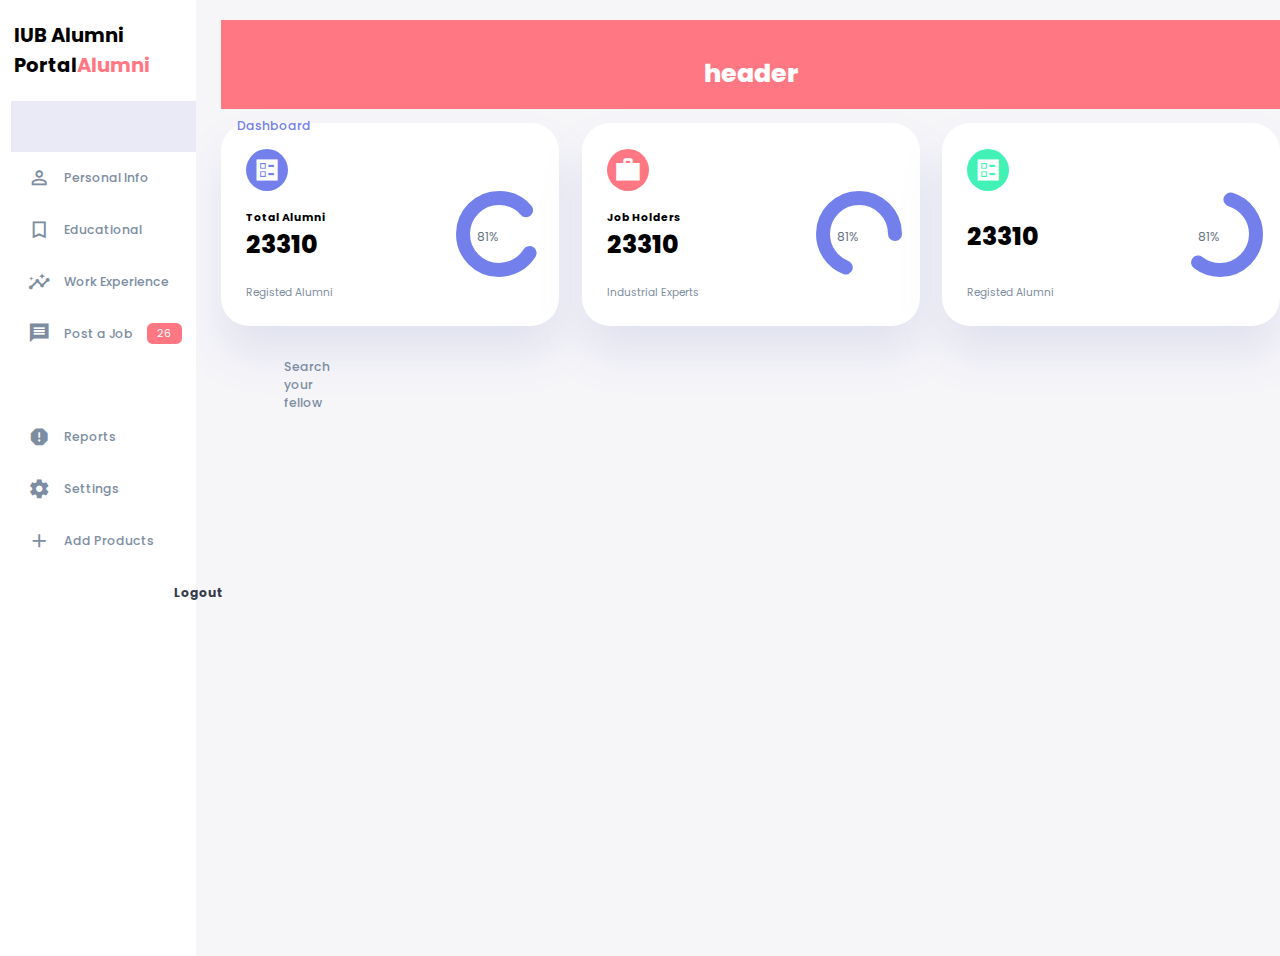
<file: index.html>
<!DOCTYPE html>
<html lang="en">

<head>
    <meta charset="UTF-8">
    <meta http-equiv="X-UA-Compatible" content="IE=edge">
    <meta name="viewport" content="width=device-width, initial-scale=1.0">
    <link rel="stylesheet" href="css/style.css">
    <!-- Metrial Icon -->
    <link rel="stylesheet"
        href="https://fonts.googleapis.com/icon?family=Material+Icons+Sharp">
        
    <title>Dashboard New Updated</title>
</head>

<body>
    <div class="container">
        <aside>
            <div class="top">
                <div class="logo">
                    <!-- <img src="images/argon.png" alt=""> -->
                    <h2 class="title1">IUB Alumni Portal<span class="danger">Alumni</span></h2>
                </div>
                <div class="close" id="close-btn">
                    <span class="material-icons-sharp">cancel</span>
                </div>
            </div>
            <div class="sidebar">
                <a href="#" class="active">
                    <span class="material-icons-sharp">grid_view</span>
                    <h3>Dashboard</h3>
                </a>

                <a href="./personal-info.html">
                    <span class="material-icons-sharp">person_outline</span>
                    <h3>Personal Info</h3>
                </a>

                <a href="#">
                    <span class="material-icons-sharp">bookmark_border</span>
                    <h3>Educational </h3>
                </a>

                <a href="#">
                    <span class="material-icons-sharp">insights</span>
                    <h3>Work Experience</h3>
                </a>

                <a href="#">
                    <span class="material-icons-sharp">message</span>
                    <h3>Post a Job</h3>
                    <span class="message-count">26</span>
                </a>

                <a href="#">
                    <span class="material-icons-sharp">inventory_2</span>
                    <h3>Search your fellow</h3>
                </a>

                <a href="#">
                    <span class="material-icons-sharp">report</span>
                    <h3>Reports</h3>
                </a>

                <a href="#">
                    <span class="material-icons-sharp">settings</span>
                    <h3>Settings</h3>
                </a>

                <a href="#">
                    <span class="material-icons-sharp">add</span>
                    <h3>Add Products</h3>
                </a>
                <div class="w">
                    <a href="#">
                        <span class="material-icons-sharp">logout</span>
                        <h3><b>Logout</b> </h3>
                    </a>
                </div>
            </div>
        </aside>

        <!-- End of Aside -->

        <main><div class="top-header">
    <h1>header</h1>
</div>
            
            <div class="insights">
                <div class="sales">
                    <span class="material-icons-sharp">ballot</span>
                    <div class="middle">
                        <div class="left">
                            <h3>Total Alumni</h3>
                            <h1>23310</h1>
                        </div>
                        <div class="progress">
                            <svg>
                                <circle cx='38' cy='38' r='36'></circle>
                            </svg>
                            <div class="number">
                                <p>81%</p>
                            </div>
                        </div>
                    </div>
                    <small class="text-muted">Registed Alumni</small>
                    <p></p>
                </div>
                <div class="expenses">
                    <span class="material-icons-sharp">work</span>
                    <div class="middle">
                        <div class="left">
                            <h3>Job Holders</h3>
                            <h1>23310</h1>
                        </div>
                        <div class="progress">
                            <svg>
                                <circle cx='38' cy='38' r='36'></circle>
                            </svg>
                            <div class="number">
                                <p>81%</p>
                            </div>
                        </div>
                    </div>
                    <small class="text-muted">Industrial Experts</small>
                    <p></p>
                </div>
                <div class="income">
                    <span class="material-icons-sharp">ballot</span>
                    <div class="middle">
                        <div class="left">
                            <h3></h3>
                            <h1>23310</h1>
                        </div>
                        <div class="progress">
                            <svg>
                                <circle cx='38' cy='38' r='36'></circle>
                            </svg>
                            <div class="number">
                                <p>81%</p>
                            </div>
                        </div>
                    </div>
                    <small class="text-muted">Registed Alumni</small>
                    <p></p>
                </div>
            </div>
            <!-- End of Sales -->
    </main>
    </div>

</body>

</html>
</file>
<file: css/style.css>
@import url('https://fonts.googleapis.com/css2?family=Poppins:wght@200;300;400;500;600;700&display=swap');


:root{
    --color-primary: #7380ec;
    --color-danger: #ff7782;
    --color-success: #41f1b6;
    --color-warning: #ffbb55;
    --color-white: #fff;
    --color-info-dark: #7d8da1;
    --color-info-light: #dce1eb;
    --color-dark: #363949;
    --color-light: rgba(132,139,200,0.18);
    --color-primary-variant: #111e88;
    --color-dark-variant: #677483;
    --color-background: #f6f6f9;

    --card-border-radius:2rem;
    --border-radius-1: 0.4rem;
    --border-radius-2: 0.8rem;
    --border-radius-3: 0.2rem;
    
    --card-padding:1.8rem;
    --padding-1: 1.2rem;

    --box-shadow: 0 2rem 3rem var(--color-light);
}

*{
    margin: 0;
    padding: 0;
    text-decoration: none;
    outline: 0;
    list-style: none;
    appearance: none;
    box-sizing: border-box;
}
html{
    font-size: 14px;
}
body{
    width: 100vw;
    height: 100vh;
    font-family: Poppins,sans-serif;
    font-size: 0.88rem;
    background-color: var(--color-background);
    overflow-x: hidden;
    user-select: none;
}
.container{
    display: grid;
    width: 100%;
    margin: 0 auto;
    gap: 1.8rem;
    grid-template-columns: 14rem auto;
}
a{
    color: var(--color-dark);
}

img{
    display: block;
    width: 100%;
}
h1{
    font-weight: 800;
    font-size: 1.8rem;
}
h2{
    font-size: 1.4rem;
}
h3{
    font-size: 0.88rem;
}
h4{
    font-size: 0.8rem;
}
h5{
    font-size: 0.77rem;
}
small{
    font-size: 0.75rem;
}
.profie-photo{
    width: 2.8rem;
    height: 2.8rem;
    border-radius: 50%;
    overflow: hidden;
}
.text-muted{
    color: var(--color-info-dark);
}
p{
    color: var(--color-dark-variant);
}

b{
    color: var(--color-dark);
}
.primary{
    color: var(--color-primary);
}
.danger{
    color: var(--color-danger);
}
.success{
    color: var(--color-success);
}
.warning{
    color: var(--color-warning);
}
aside{
    height: 100vh;
    background: rgb(255, 255, 255);
    shadow:var(--box-shadow)
}
aside .top{
    background: white;
    display: flex;
    align-items: center;
    justify-content: space-between;
    margin-top: 1.4rem;
}
aside .logo{
    display: flex;
    gap:0.8rem;
}

aside .title1{
    margin-left: 1rem;
}
.close{
    display: none;
}

/* sidebar css */

aside .sidebar{
    display: flex;
    flex-direction: column;
    background: white;
    height: 95vh;
    position: relative;
    top: 1.5rem;
}
aside h3{
    font-weight: 500;
}
aside .sidebar a{
    display: flex;
    color: var(--color-info-dark);
    margin-left: 2rem;
    gap: 1rem;
    align-items: center;
    position: relative;
    height: 3.7rem;
    transition: all 300ms ease;
}

aside .sidebar a span{
    font-size: 1.6rem;
    transition: all 300ms ease;
}
aside .sidebar a:last-child{
    font-size: 5rem;
    color:var(--color-danger);

}
aside .sidebar a.active{
    background: var(--color-light);
    color: var(--color-primary);
    margin-left: 0;
}
aside .sidebar a.active::before{
    content: "";
    width: 7px;
    height: 100%;
    background: var(--color-primary);
}
aside .sidebar a.active{
    color: var(--color-primary);
    margin-left: calc(1rem - 3px);
}
aside .sidebar a:hover{
    color: var(--color-primary);
}
aside .sidebar a:hover span{
    margin-left: 1.2rem;
}
aside .sidebar .message-count{
    background: var(--color-danger);
    color: var(--color-white);
    padding: 2px 10px;
    font-size: 11px;
    border-radius: var(--border-radius-1);

}

/* Main */

main{
    margin-top: 1.4rem;
}
main .date{
    display: inline-block;
    background: var(--color-light);
    border-radius: var(--border-radius-1);
    margin-top: 1rem;
    padding: 0.5rem 1.6rem;
}

main .date input[type="date"]{
    background: transparent;
    color: var(--color-dark);
}
main .insights{
    display: grid;
    grid-template-columns: repeat(3,1fr);
    gap: 1.6rem;
}
main .insights >div{
    background: var(--color-white);
    padding: var(--card-padding);
    border-radius: var(--card-border-radius);
    margin-top: 1rem;
    box-shadow: var(--box-shadow);
}
main .insights >div:hover{
    box-shadow: none;
}

main .insights >div span{
    background: var(--color-primary);
    padding: 0.5rem;
    border-radius: 50%;
    color: var(--color-white);
    font-size: 2rem;
}
main .insights >div .middle{
    display: flex;
    align-items: center;
    justify-content: space-between;
}
main .insights .progress{
    position: relative;
    width: 92px;
    height: 92px;
    border-radius: 50%;
}
main .insights svg{
    width: 7rem;
    margin-left: 14px;
    height: 7rem;
    
}
main .insights svg circle{
    fill: none;
    stroke: var(--color-primary);
    stroke-width: 14;
    stroke-linecap: round;
    transform: translate(5px,5px);
    stroke-dashoffset: 92;
}
main .insights .expenses svg circle{
    stroke-dashoffset: -70;
    stroke-dasharray:200;
}
main .insights .sales svg circle{
    stroke-dashoffset: -20;
    stroke-dasharray:180;
}
main .insights .income svg circle{
    stroke-dashoffset: 20;
    stroke-dasharray:100;
}
main .insights .progress .number{
    position: absolute;
    top: 0;
    left: 0;
    height: 100%;
    width: 100%;
    display: flex;
    align-items: center;
    justify-content: center;
}
main .insights .middle h3{
    font-size: 0.77rem;
}
main .insights .expenses span{
    background-color: var(--color-danger);
}
main .insights .income span{
    background-color: var(--color-success);
}


/* Personal-info page css */

.top-header{
    text-align: center;
    color: var(--color-white);
    background-color: var(--color-danger);
}

main-p{
    margin-top: -1.4rem;
    margin-left: -1.8rem;
}
.top-header{
    padding-top: 2.5rem;
    padding-bottom: 1.2rem;
}
.top-header .h1-top{
    font-weight: 400;
    font-size: 1.9rem;
}
</file>
